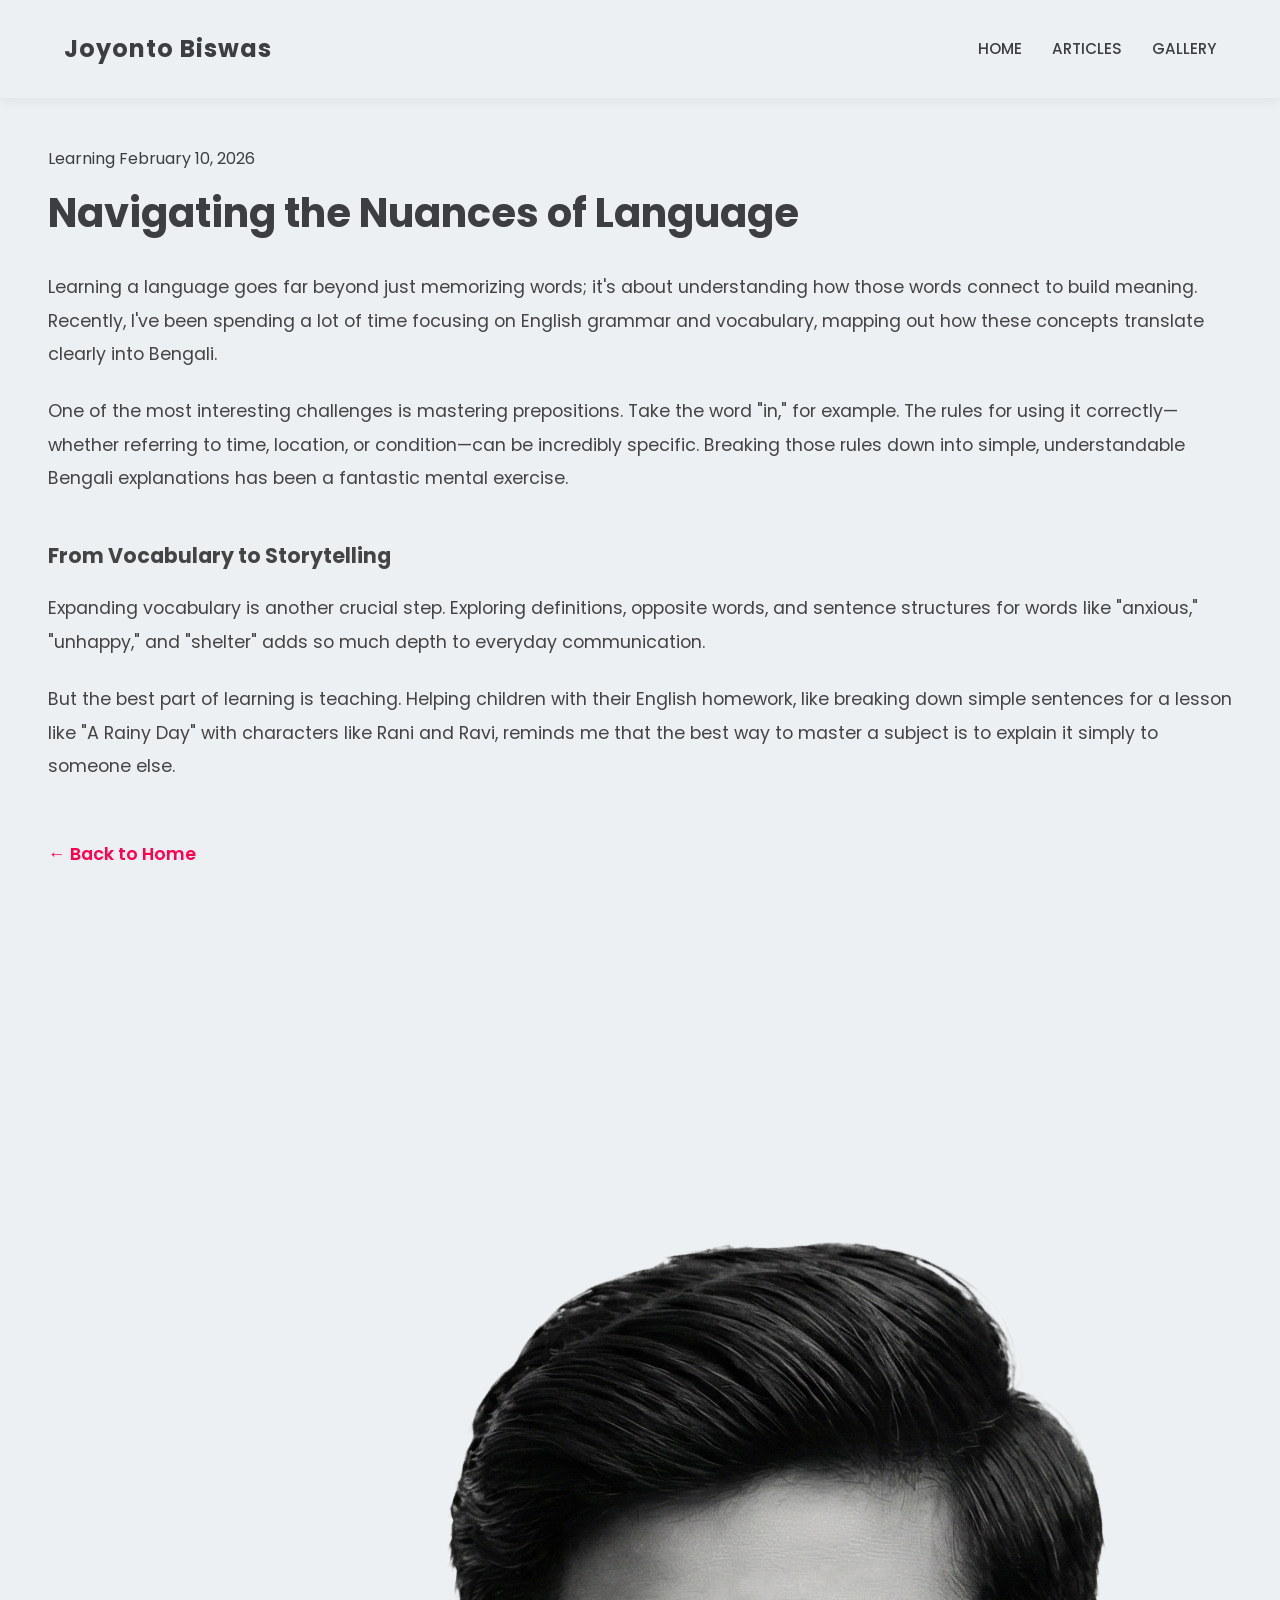
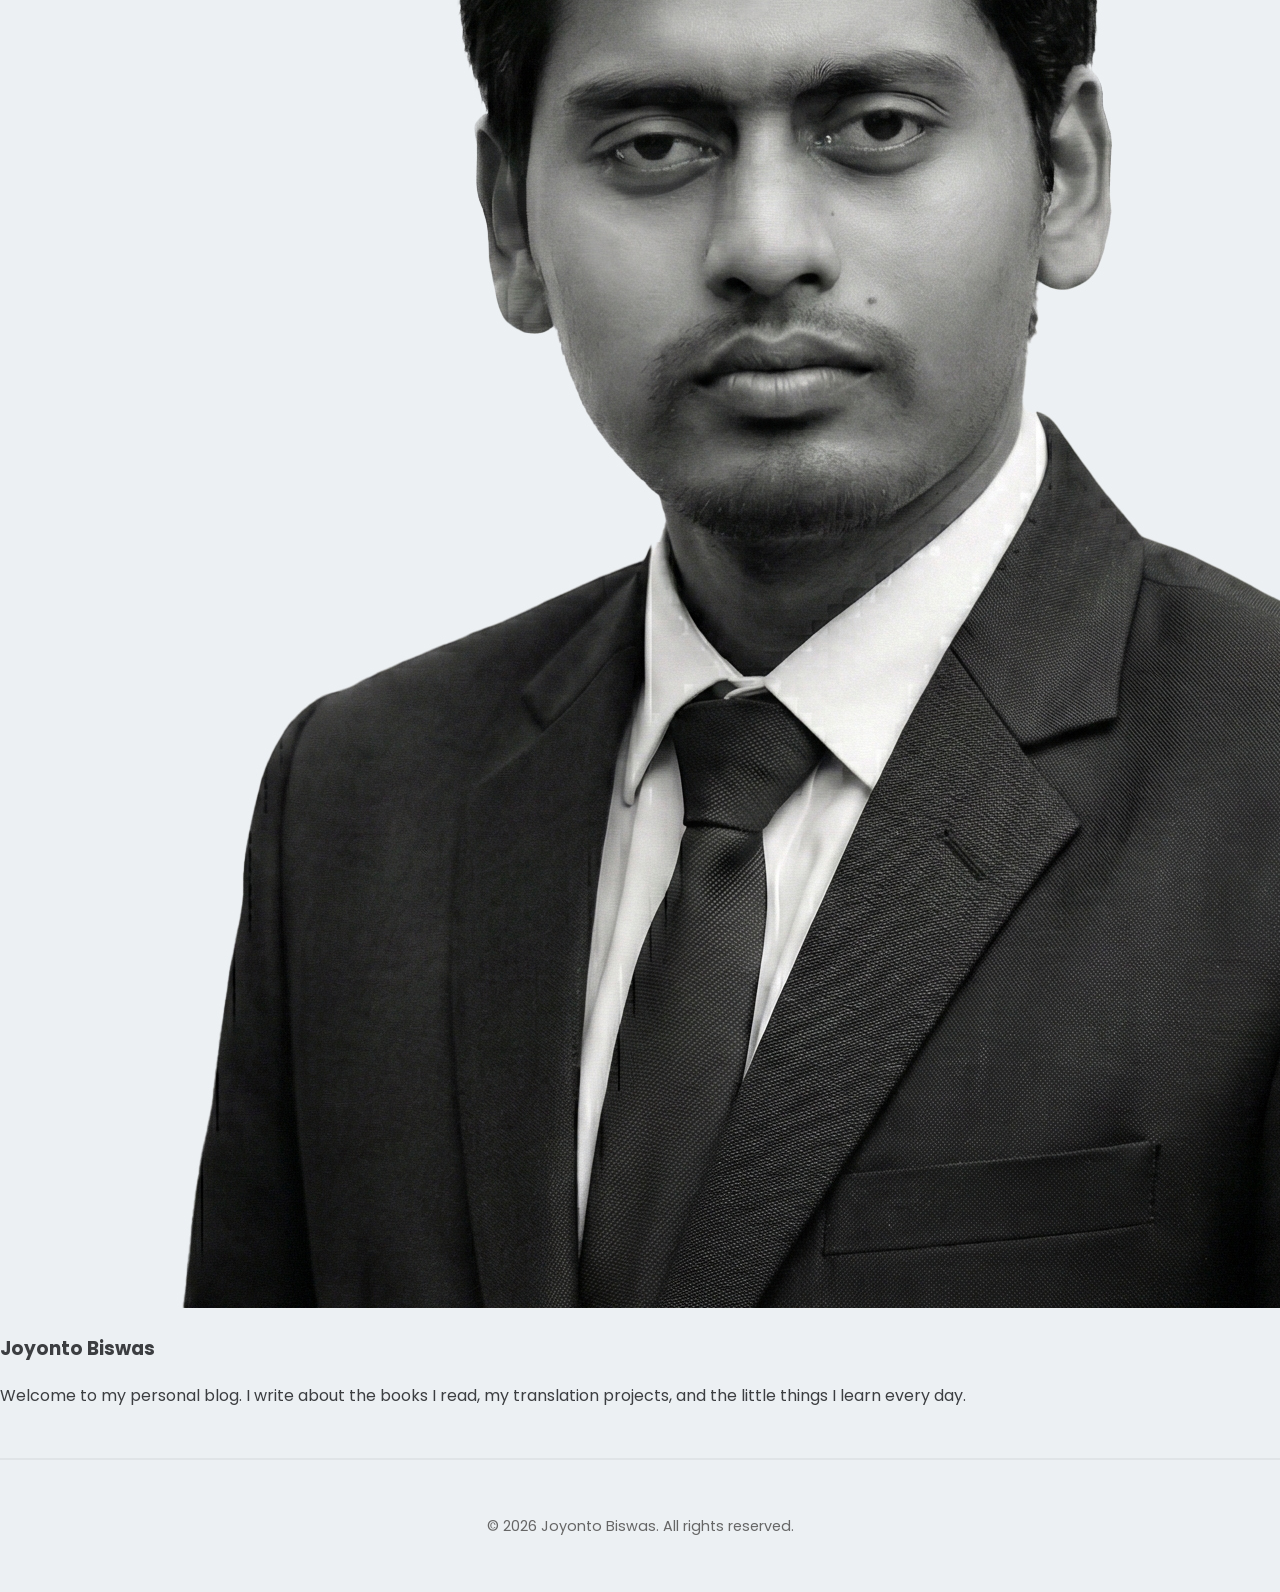
<file: learning.html>
<!DOCTYPE html>
<html lang="en">
<head>
    <meta charset="UTF-8">
    <meta name="viewport" content="width=device-width, initial-scale=1.0">
    <title>Navigating the Nuances of Language | Joyonto Biswas</title>
    <link rel="stylesheet" href="style.css">
    <link href="https://fonts.googleapis.com/css2?family=Merriweather:wght@300;400;700&family=Poppins:wght@300;400;600&display=swap" rel="stylesheet">
</head>
<body>

    <nav class="navbar">
        <div class="logo">Joyonto Biswas</div>
        <ul class="nav-links">
            <li><a href="index.html">Home</a></li>
            <li><a href="index.html#articles" class="active">Articles</a></li>
            <li><a href="index.html#gallery">Gallery</a></li>
        </ul>
    </nav>

    <div class="container blog-layout">
        <main class="article-feed">
            <article class="post-card" style="padding: 3rem; border: none; box-shadow: 0 5px 20px rgba(0,0,0,0.04);">
                <span class="category">Learning</span>
                <span class="date">February 10, 2026</span>
                
                <h1 style="margin: 1rem 0 2rem 0; font-size: 2.5rem; line-height: 1.3;">Navigating the Nuances of Language</h1>
                
                <div style="line-height: 1.9; font-size: 1.1rem; color: #444;">
                    <p style="margin-bottom: 1.5rem;">Learning a language goes far beyond just memorizing words; it's about understanding how those words connect to build meaning. Recently, I've been spending a lot of time focusing on English grammar and vocabulary, mapping out how these concepts translate clearly into Bengali.</p>
                    
                    <p style="margin-bottom: 1.5rem;">One of the most interesting challenges is mastering prepositions. Take the word "in," for example. The rules for using it correctly—whether referring to time, location, or condition—can be incredibly specific. Breaking those rules down into simple, understandable Bengali explanations has been a fantastic mental exercise.</p>
                    
                    <h3 style="margin: 2.5rem 0 1rem 0;">From Vocabulary to Storytelling</h3>
                    <p style="margin-bottom: 1.5rem;">Expanding vocabulary is another crucial step. Exploring definitions, opposite words, and sentence structures for words like "anxious," "unhappy," and "shelter" adds so much depth to everyday communication.</p>
                    
                    <p style="margin-bottom: 1.5rem;">But the best part of learning is teaching. Helping children with their English homework, like breaking down simple sentences for a lesson like "A Rainy Day" with characters like Rani and Ravi, reminds me that the best way to master a subject is to explain it simply to someone else.</p>
                </div>
                
                <a href="index.html" class="read-more" style="margin-top: 2rem; font-size: 1.1rem;">&larr; Back to Home</a>
            </article>
        </main>

        <aside class="sidebar">
            <div class="sidebar-widget about-widget">
                <img src="picdp.jpg" alt="Joyonto Biswas" class="profile-pic">
                <h3>Joyonto Biswas</h3>
                <p>Welcome to my personal blog. I write about the books I read, my translation projects, and the little things I learn every day.</p>
            </div>
        </aside>
    </div>

    <footer>
        <p>&copy; 2026 Joyonto Biswas. All rights reserved.</p>
    </footer>

</body>
</html>
</file>
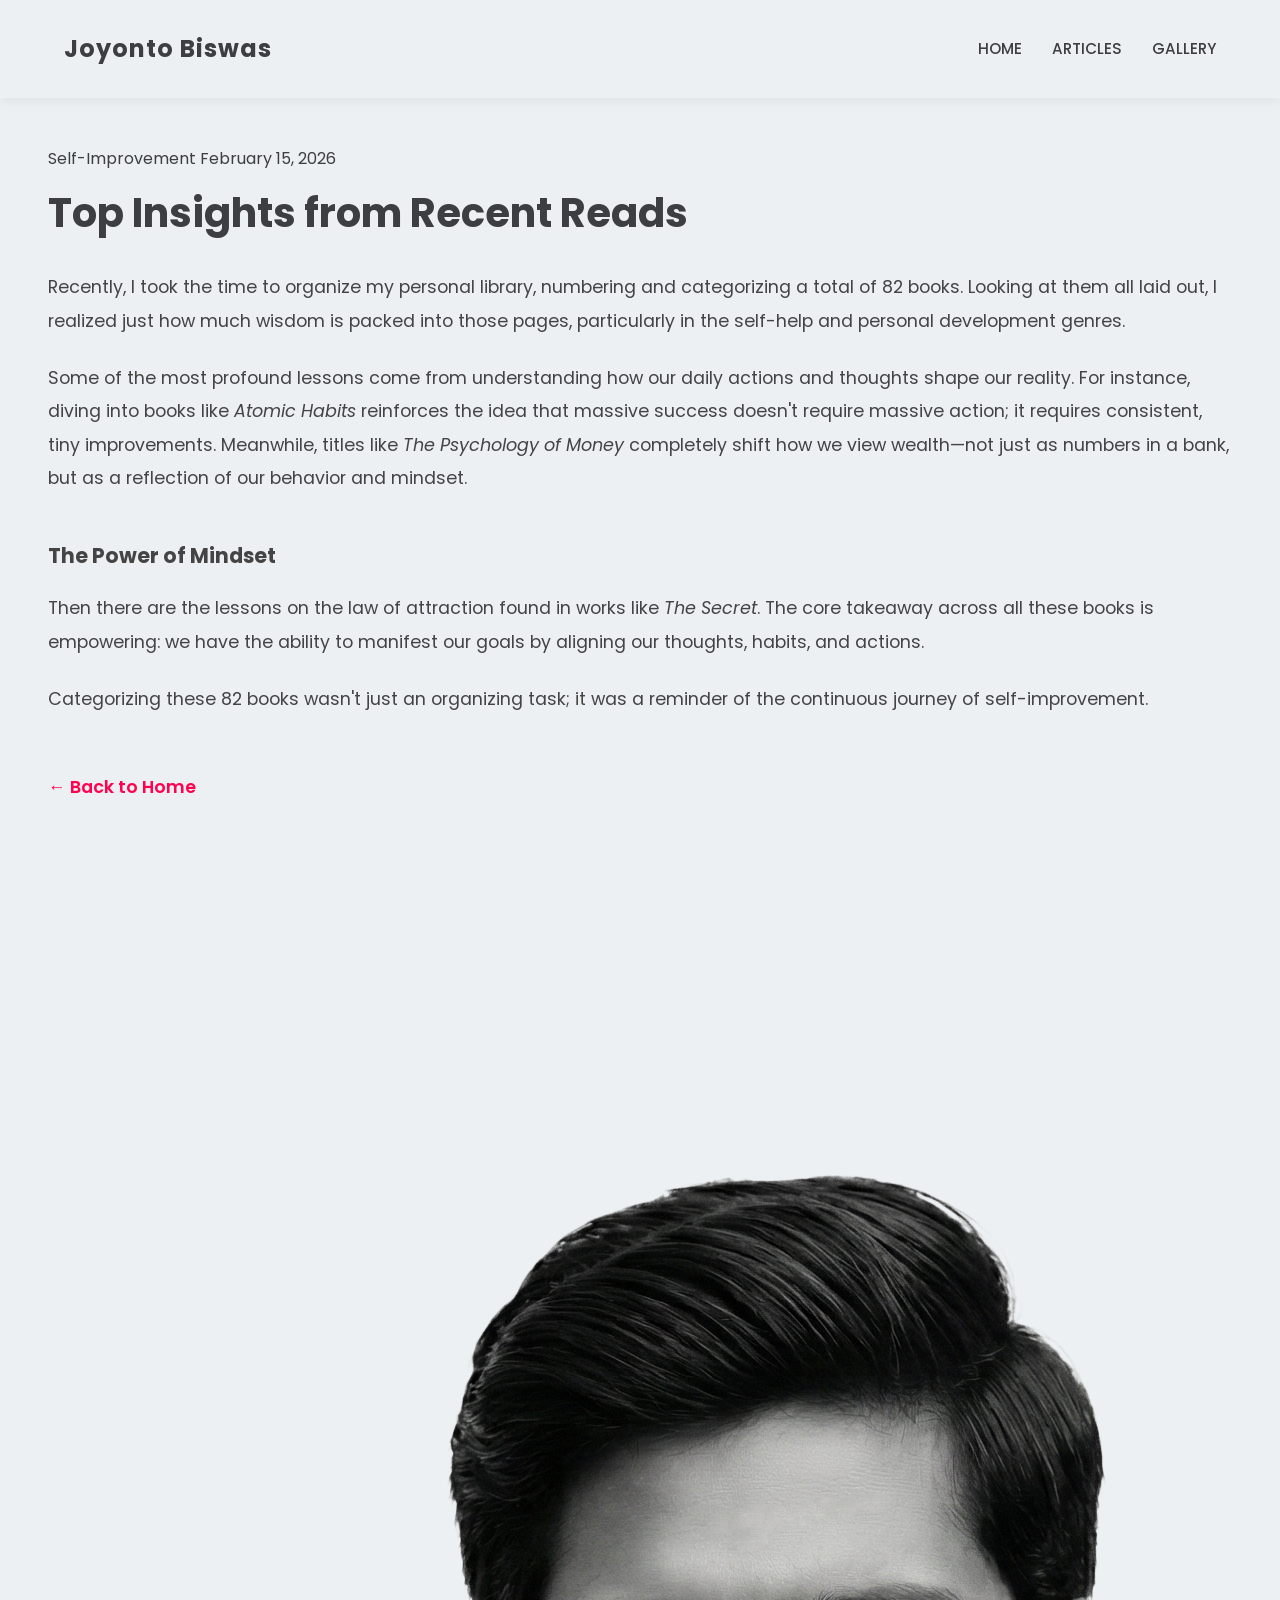
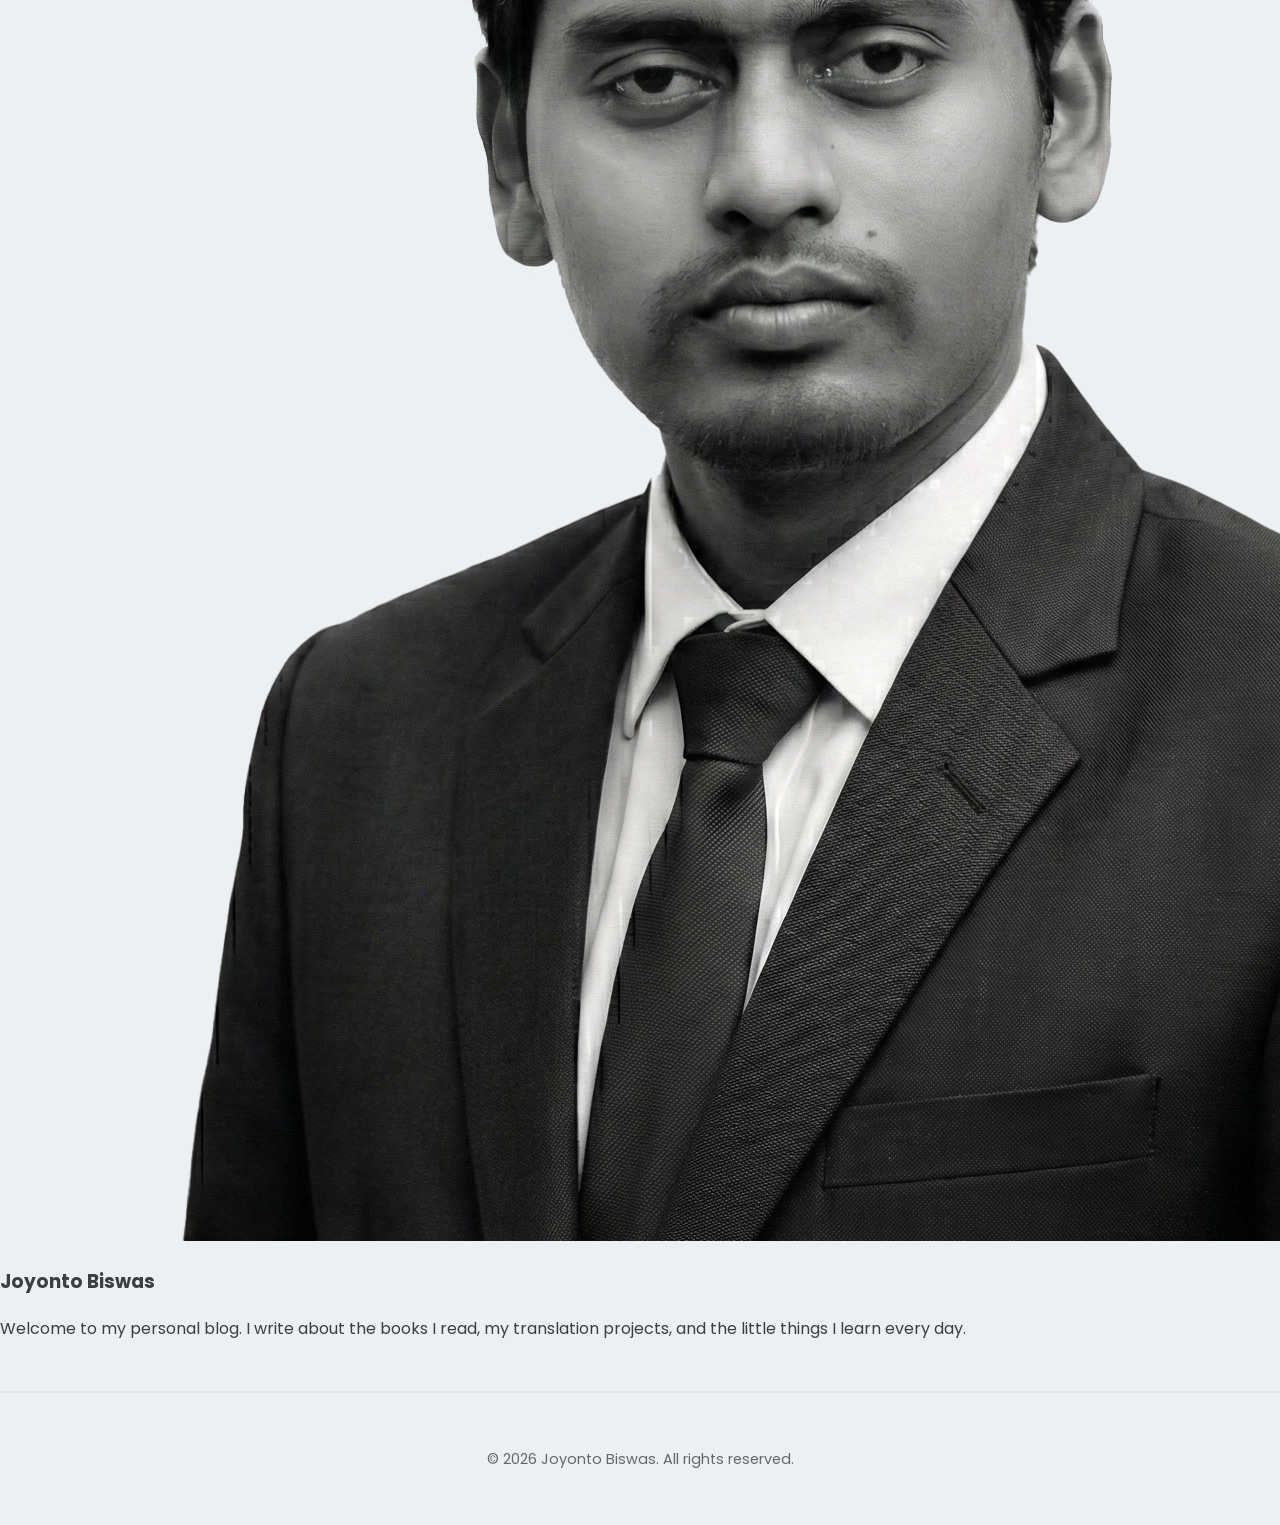
<file: self-improvement.html>
<!DOCTYPE html>
<html lang="en">
<head>
    <meta charset="UTF-8">
    <meta name="viewport" content="width=device-width, initial-scale=1.0">
    <title>Top Insights from Recent Reads | Joyonto Biswas</title>
    <link rel="stylesheet" href="style.css">
    <link href="https://fonts.googleapis.com/css2?family=Merriweather:wght@300;400;700&family=Poppins:wght@300;400;600&display=swap" rel="stylesheet">
</head>
<body>

    <nav class="navbar">
        <div class="logo">Joyonto Biswas</div>
        <ul class="nav-links">
            <li><a href="index.html">Home</a></li>
            <li><a href="index.html#articles" class="active">Articles</a></li>
            <li><a href="index.html#gallery">Gallery</a></li>
        </ul>
    </nav>

    <div class="container blog-layout">
        <main class="article-feed">
            <article class="post-card" style="padding: 3rem; border: none; box-shadow: 0 5px 20px rgba(0,0,0,0.04);">
                <span class="category">Self-Improvement</span>
                <span class="date">February 15, 2026</span>
                
                <h1 style="margin: 1rem 0 2rem 0; font-size: 2.5rem; line-height: 1.3;">Top Insights from Recent Reads</h1>
                
                <div style="line-height: 1.9; font-size: 1.1rem; color: #444;">
                    <p style="margin-bottom: 1.5rem;">Recently, I took the time to organize my personal library, numbering and categorizing a total of 82 books. Looking at them all laid out, I realized just how much wisdom is packed into those pages, particularly in the self-help and personal development genres.</p>
                    
                    <p style="margin-bottom: 1.5rem;">Some of the most profound lessons come from understanding how our daily actions and thoughts shape our reality. For instance, diving into books like <em>Atomic Habits</em> reinforces the idea that massive success doesn't require massive action; it requires consistent, tiny improvements. Meanwhile, titles like <em>The Psychology of Money</em> completely shift how we view wealth—not just as numbers in a bank, but as a reflection of our behavior and mindset.</p>
                    
                    <h3 style="margin: 2.5rem 0 1rem 0;">The Power of Mindset</h3>
                    <p style="margin-bottom: 1.5rem;">Then there are the lessons on the law of attraction found in works like <em>The Secret</em>. The core takeaway across all these books is empowering: we have the ability to manifest our goals by aligning our thoughts, habits, and actions.</p>
                    
                    <p style="margin-bottom: 1.5rem;">Categorizing these 82 books wasn't just an organizing task; it was a reminder of the continuous journey of self-improvement.</p>
                </div>
                
                <a href="index.html" class="read-more" style="margin-top: 2rem; font-size: 1.1rem;">&larr; Back to Home</a>
            </article>
        </main>

        <aside class="sidebar">
            <div class="sidebar-widget about-widget">
                <img src="picdp.jpg" alt="Joyonto Biswas" class="profile-pic">
                <h3>Joyonto Biswas</h3>
                <p>Welcome to my personal blog. I write about the books I read, my translation projects, and the little things I learn every day.</p>
            </div>
        </aside>
    </div>

    <footer>
        <p>&copy; 2026 Joyonto Biswas. All rights reserved.</p>
    </footer>

</body>
</html>
</file>
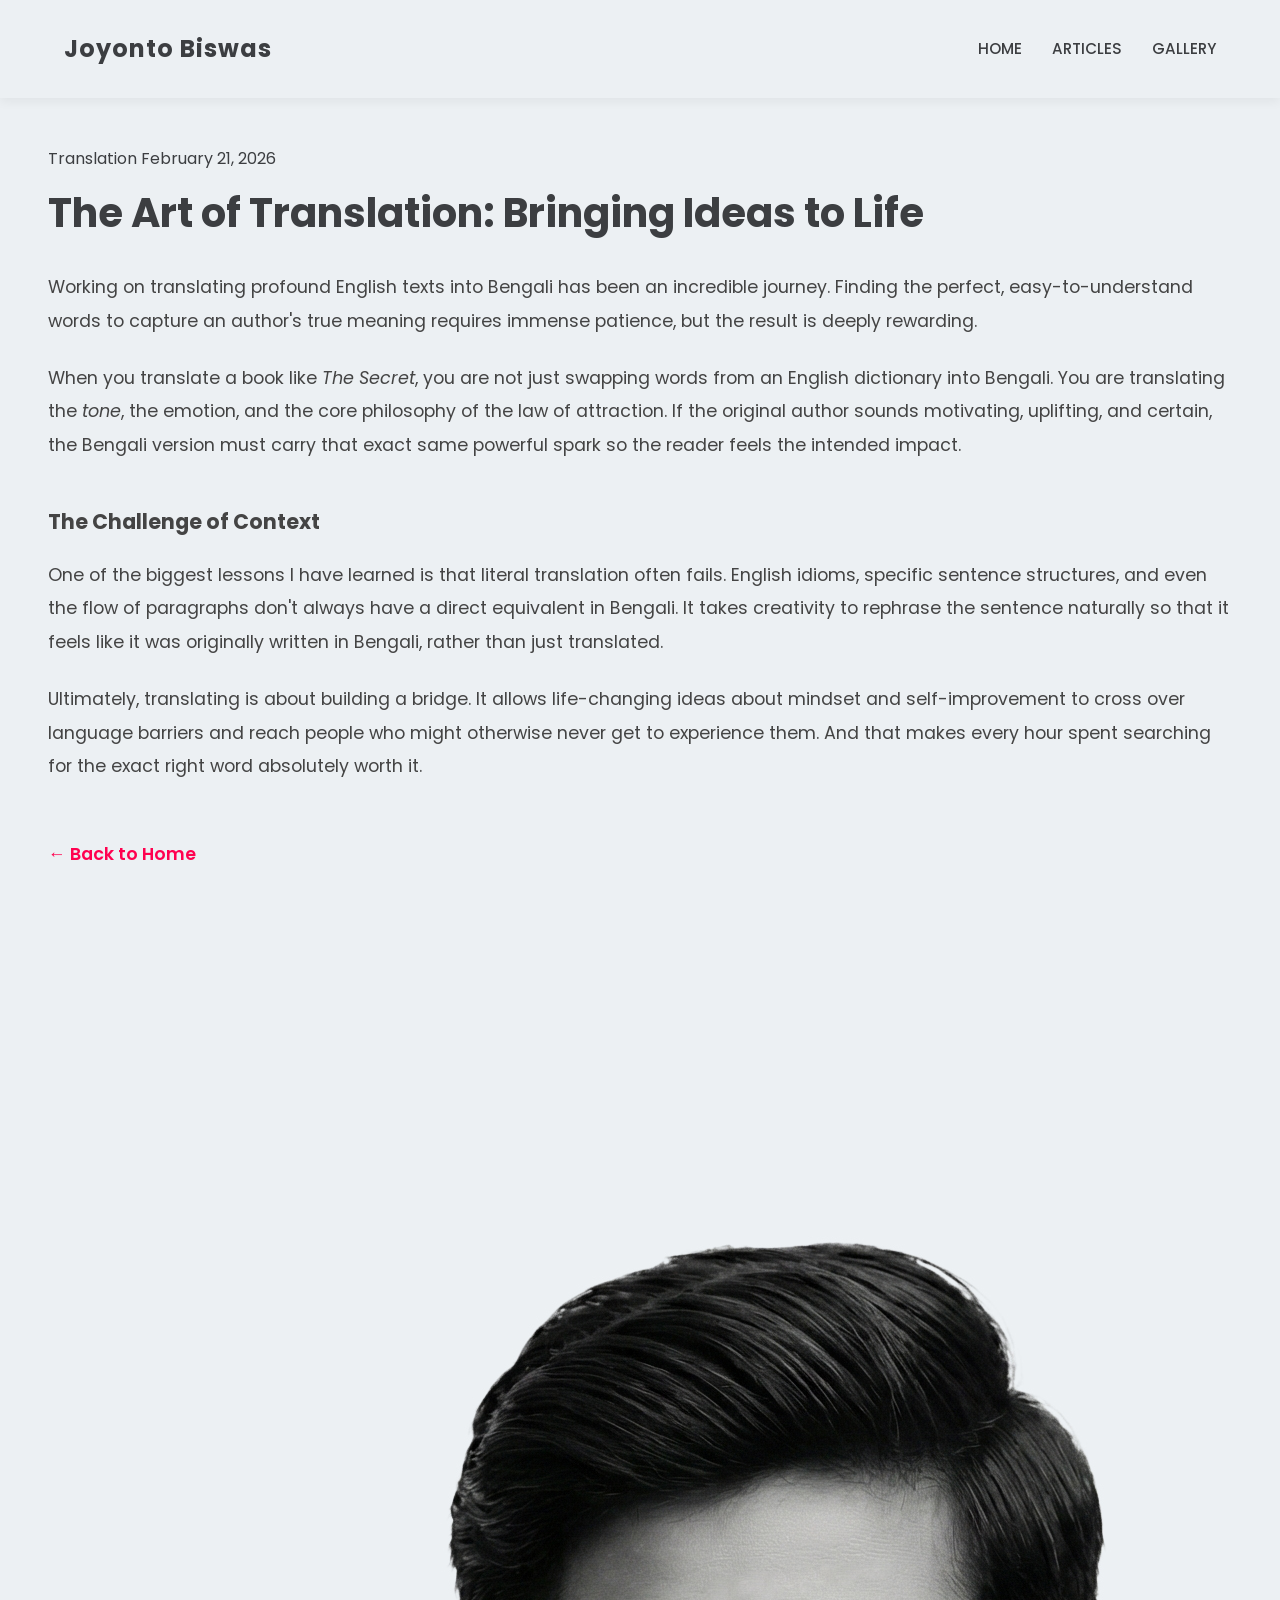
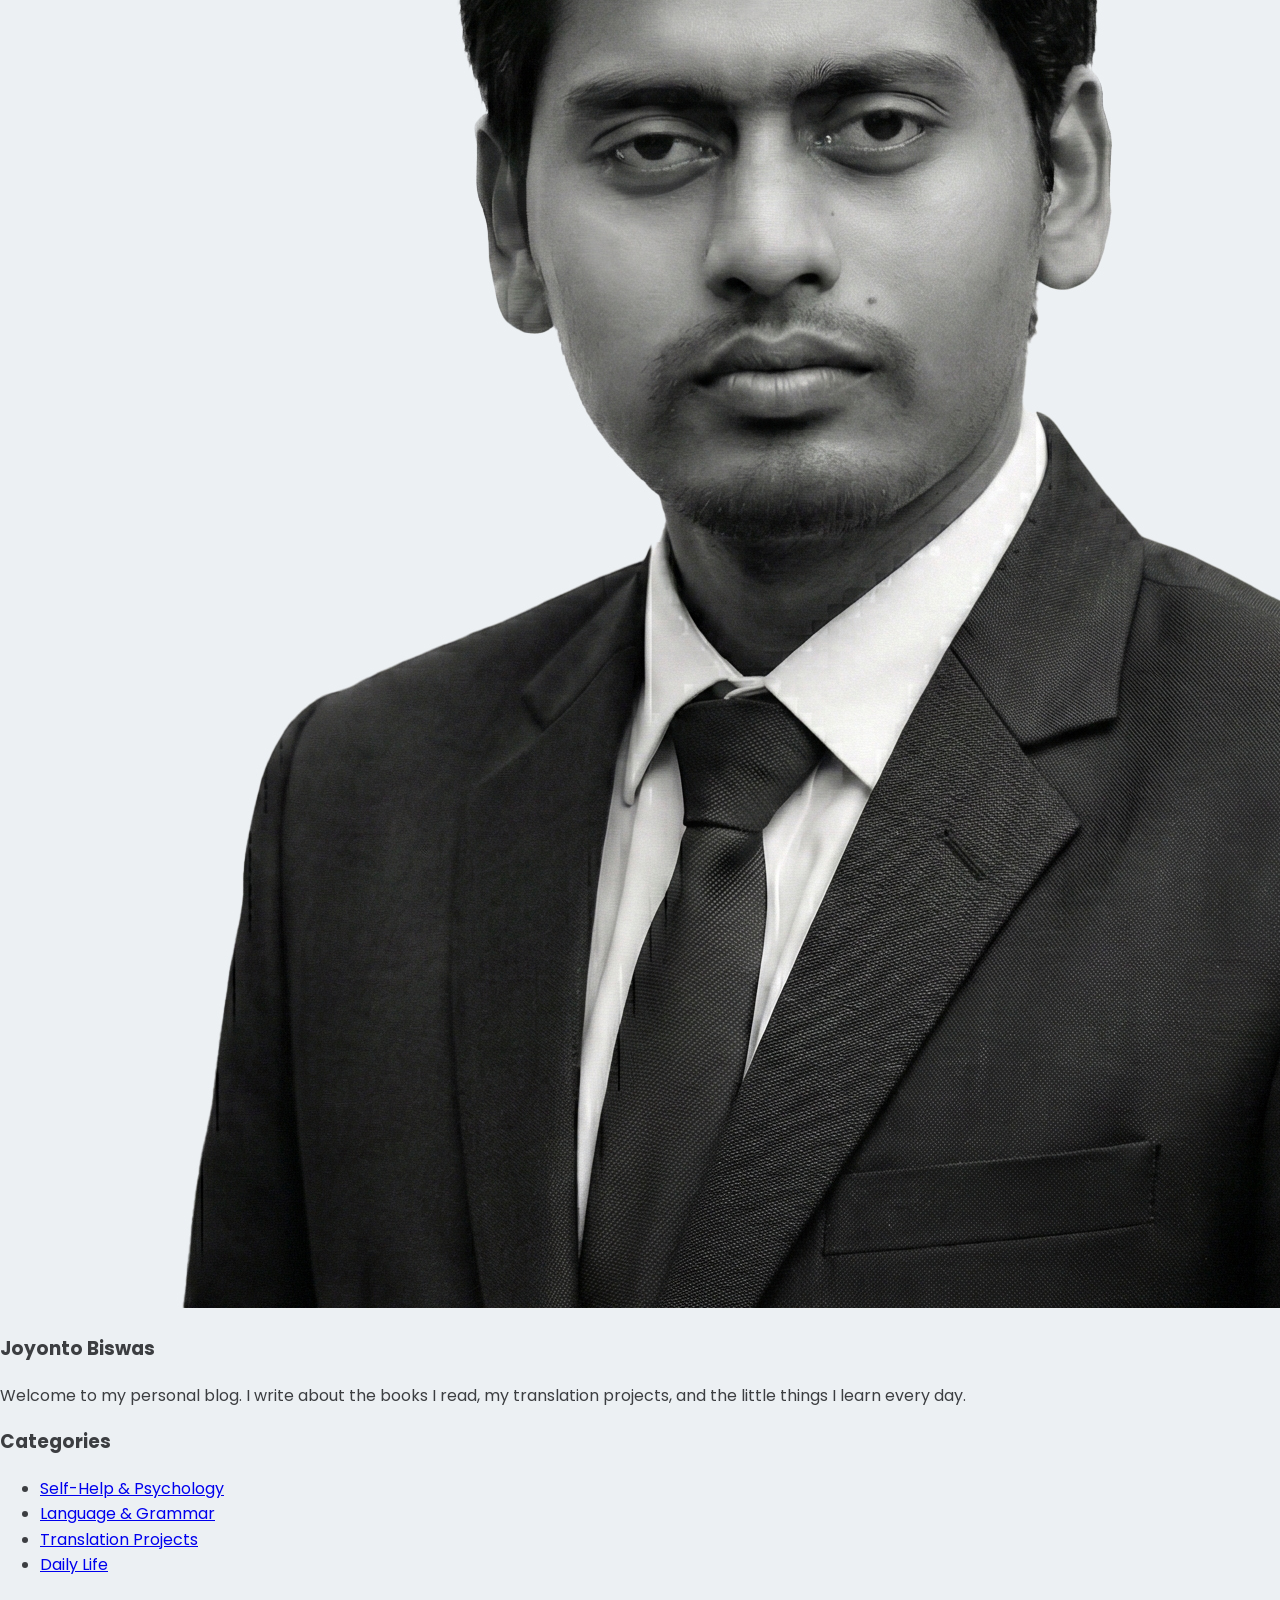
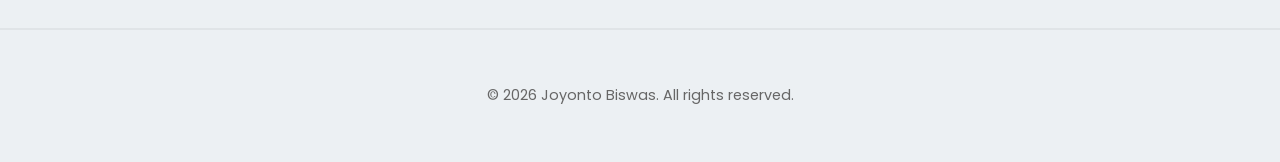
<file: translation-article.html>
<!DOCTYPE html>
<html lang="en">
<head>
    <meta charset="UTF-8">
    <meta name="viewport" content="width=device-width, initial-scale=1.0">
    <title>The Art of Translation | Joyonto Biswas</title>
    <link rel="stylesheet" href="style.css">
    <link href="https://fonts.googleapis.com/css2?family=Merriweather:wght@300;400;700&family=Poppins:wght@300;400;600&display=swap" rel="stylesheet">
</head>
<body>

    <nav class="navbar">
        <div class="logo">Joyonto Biswas</div>
        <ul class="nav-links">
            <li><a href="index.html">Home</a></li>
            <li><a href="index.html#articles" class="active">Articles</a></li>
            <li><a href="index.html#gallery">Gallery</a></li>
        </ul>
    </nav>

    <div class="container blog-layout">
        
        <main class="article-feed">
            <article class="post-card" style="padding: 3rem; border: none; box-shadow: 0 5px 20px rgba(0,0,0,0.04);">
                
                <span class="category">Translation</span>
                <span class="date">February 21, 2026</span>
                
                <h1 style="margin: 1rem 0 2rem 0; font-size: 2.5rem; line-height: 1.3;">The Art of Translation: Bringing Ideas to Life</h1>
                
                <div style="line-height: 1.9; font-size: 1.1rem; color: #444;">
                    <p style="margin-bottom: 1.5rem;">Working on translating profound English texts into Bengali has been an incredible journey. Finding the perfect, easy-to-understand words to capture an author's true meaning requires immense patience, but the result is deeply rewarding.</p>
                    
                    <p style="margin-bottom: 1.5rem;">When you translate a book like <em>The Secret</em>, you are not just swapping words from an English dictionary into Bengali. You are translating the <em>tone</em>, the emotion, and the core philosophy of the law of attraction. If the original author sounds motivating, uplifting, and certain, the Bengali version must carry that exact same powerful spark so the reader feels the intended impact.</p>
                    
                    <h3 style="margin: 2.5rem 0 1rem 0;">The Challenge of Context</h3>
                    <p style="margin-bottom: 1.5rem;">One of the biggest lessons I have learned is that literal translation often fails. English idioms, specific sentence structures, and even the flow of paragraphs don't always have a direct equivalent in Bengali. It takes creativity to rephrase the sentence naturally so that it feels like it was originally written in Bengali, rather than just translated.</p>
                    
                    <p style="margin-bottom: 1.5rem;">Ultimately, translating is about building a bridge. It allows life-changing ideas about mindset and self-improvement to cross over language barriers and reach people who might otherwise never get to experience them. And that makes every hour spent searching for the exact right word absolutely worth it.</p>
                </div>
                
                <a href="index.html" class="read-more" style="margin-top: 2rem; font-size: 1.1rem;">&larr; Back to Home</a>
                
            </article>
        </main>

        <aside class="sidebar">
            <div class="sidebar-widget about-widget">
                <img src="picdp.jpg" alt="Joyonto Biswas" class="profile-pic">
                <h3>Joyonto Biswas</h3>
                <p>Welcome to my personal blog. I write about the books I read, my translation projects, and the little things I learn every day.</p>
            </div>
            
            <div class="sidebar-widget">
                <h3>Categories</h3>
                <ul class="category-list">
                    <li><a href="#">Self-Help & Psychology</a></li>
                    <li><a href="#">Language & Grammar</a></li>
                    <li><a href="#">Translation Projects</a></li>
                    <li><a href="#">Daily Life</a></li>
                </ul>
            </div>
        </aside>

    </div>

    <footer>
        <p>&copy; 2026 Joyonto Biswas. All rights reserved.</p>
    </footer>

</body>
</html>
</file>
<file: style.css>
/* Google Fonts Import */
@import url('https://fonts.googleapis.com/css2?family=Poppins:wght@300;400;500;600;700&display=swap');

/* কালার প্যালেট (Neumorphic Design) */
:root {
    --bg-color: #ECF0F3;        /* হালকা ধূসর ব্যাকগ্রাউন্ড */
    --text-color: #3C3E41;      /* গাঢ় লেখা */
    --primary-color: #FF014F;   /* অ্যাকসেন্ট কালার (লাল/গোলাপি) */
    
    /* 3D শ্যাডো ইফেক্ট */
    --shadow-light: 6px 6px 12px #d1d9e6, -6px -6px 12px #ffffff;
    --shadow-hover: 2px 2px 5px #d1d9e6, -2px -2px 5px #ffffff;
}

/* বেসিক সেটআপ */
body {
    font-family: 'Poppins', sans-serif;
    background-color: var(--bg-color);
    color: var(--text-color);
    margin: 0;
    padding: 0;
    line-height: 1.6;
    scroll-behavior: smooth; /* স্মুথ স্ক্রল */
}

/* --- নেভিগেশন বার --- */
nav {
    display: flex;
    justify-content: space-between;
    align-items: center;
    padding: 20px 5%;
    position: sticky;
    top: 0;
    background: var(--bg-color);
    z-index: 1000;
    box-shadow: 0 4px 10px rgba(0,0,0,0.05);
}

.logo {
    font-weight: 700;
    font-size: 1.5rem;
    color: var(--text-color);
    letter-spacing: 1px;
}

.nav-links {
    list-style: none;
    display: flex;
    gap: 30px;
}

.nav-links a {
    text-decoration: none;
    color: var(--text-color);
    font-weight: 500;
    font-size: 0.95rem;
    transition: 0.3s;
    text-transform: uppercase;
}

.nav-links a:hover {
    color: var(--primary-color);
}

/* --- হিরো সেকশন --- */
.hero {
    display: flex;
    align-items: center;
    justify-content: space-between;
    padding: 60px 5%;
    min-height: 90vh; /* স্ক্রিন জুড়ে থাকবে */
}

.hero-text {
    flex: 1;
    padding-right: 50px;
}

.subtitle {
    letter-spacing: 3px;
    font-size: 0.9rem;
    color: #666;
    margin-bottom: 20px;
    display: block;
}

.hero-text h1 {
    font-size: 3.5rem;
    font-weight: 700;
    line-height: 1.2;
    margin-bottom: 10px;
}

.highlight {
    color: var(--primary-color);
}

.hero-text h2 {
    font-size: 2rem;
    color: #444;
    margin-bottom: 25px;
}

.find-me {
    margin-top: 40px;
}
.find-me p {
    font-size: 0.8rem;
    letter-spacing: 2px;
    margin-bottom: 15px;
}

.icon-group {
    display: flex;
    gap: 20px;
}

/* 3D বাটন (Neumorphism) */
.box-btn {
    width: 55px;
    height: 55px;
    background: var(--bg-color);
    box-shadow: var(--shadow-light);
    display: flex;
    justify-content: center;
    align-items: center;
    border-radius: 10px;
    color: var(--text-color);
    font-size: 1.2rem;
    transition: 0.3s ease;
    text-decoration: none;
}

.box-btn:hover {
    color: var(--primary-color);
    background: linear-gradient(145deg, #e6e6e6, #ffffff);
    transform: translateY(-3px);
}

/* হিরো ইমেজ ফ্রেম */
.hero-image {
    flex: 1;
    display: flex;
    justify-content: flex-end;
}

.img-box {
    width: 380px;
    height: 500px;
    background: var(--bg-color);
    box-shadow: var(--shadow-light);
    border-radius: 20px;
    padding: 15px;
    display: flex;
    justify-content: center;
    align-items: center;
}

.img-box img {
    width: 100%;
    height: 100%;
    object-fit: cover;
    border-radius: 15px;
}

/* --- সাধারণ সেকশন ডিজাইন --- */
section {
    padding: 80px 5%;
    border-top: 1px solid rgba(0,0,0,0.05);
}

.section-title h2 {
    font-size: 2.5rem;
    color: #333;
    margin-top: 10px;
}

/* --- কার্ড ডিজাইন (Blog Cards) --- */
.card-container {
    display: grid;
    grid-template-columns: repeat(auto-fit, minmax(300px, 1fr));
    gap: 40px;
    margin-top: 40px;
}

.card {
    padding: 40px;
    background: var(--bg-color);
    box-shadow: var(--shadow-light);
    border-radius: 15px;
    transition: 0.4s;
    text-align: left;
}

.card:hover {
    transform: translateY(-10px); /* মাউস নিলে উপরে উঠবে */
    background: linear-gradient(145deg, #ffffff, #e6e6e6);
}

.card .icon {
    font-size: 3rem;
    color: var(--primary-color);
    margin-bottom: 25px;
}

.card h3 {
    font-size: 1.5rem;
    margin-bottom: 15px;
}

.read-more {
    display: inline-block;
    margin-top: 20px;
    color: var(--primary-color);
    text-decoration: none;
    font-weight: 600;
    transition: 0.3s;
}

.read-more:hover {
    letter-spacing: 1px;
}

/* --- গ্যালারি গ্রিড --- */
.gallery-grid {
    display: grid;
    grid-template-columns: repeat(auto-fit, minmax(250px, 1fr));
    gap: 30px;
    margin-top: 40px;
}

.gallery-item {
    padding: 15px;
    background: var(--bg-color);
    box-shadow: var(--shadow-light);
    border-radius: 15px;
    transition: transform 0.3s ease;
}

.gallery-item:hover {
    transform: scale(1.03);
}

.gallery-item img {
    width: 100%;
    height: 250px;
    object-fit: cover;
    border-radius: 10px;
}

/* --- ফুটার --- */
footer {
    text-align: center;
    padding: 40px;
    background: var(--bg-color);
    color: #666;
    margin-top: 50px;
    border-top: 2px solid rgba(0,0,0,0.05);
    font-size: 0.9rem;
}

/* --- মোবাইল রেসপন্সিভ --- */
@media (max-width: 768px) {
    .nav-links {
        display: none; /* ছোট স্ক্রিনে মেনু লুকানো থাকবে */
    }

    .hero {
        flex-direction: column-reverse; /* ছবি উপরে, লেখা নিচে */
        text-align: center;
        padding-top: 30px;
    }

    .hero-text {
        padding-right: 0;
        margin-top: 40px;
    }

    .hero-image {
        justify-content: center;
    }

    .img-box {
        width: 100%;
        height: auto;
    }

    .icon-group {
        justify-content: center;
    }
}
</file>
